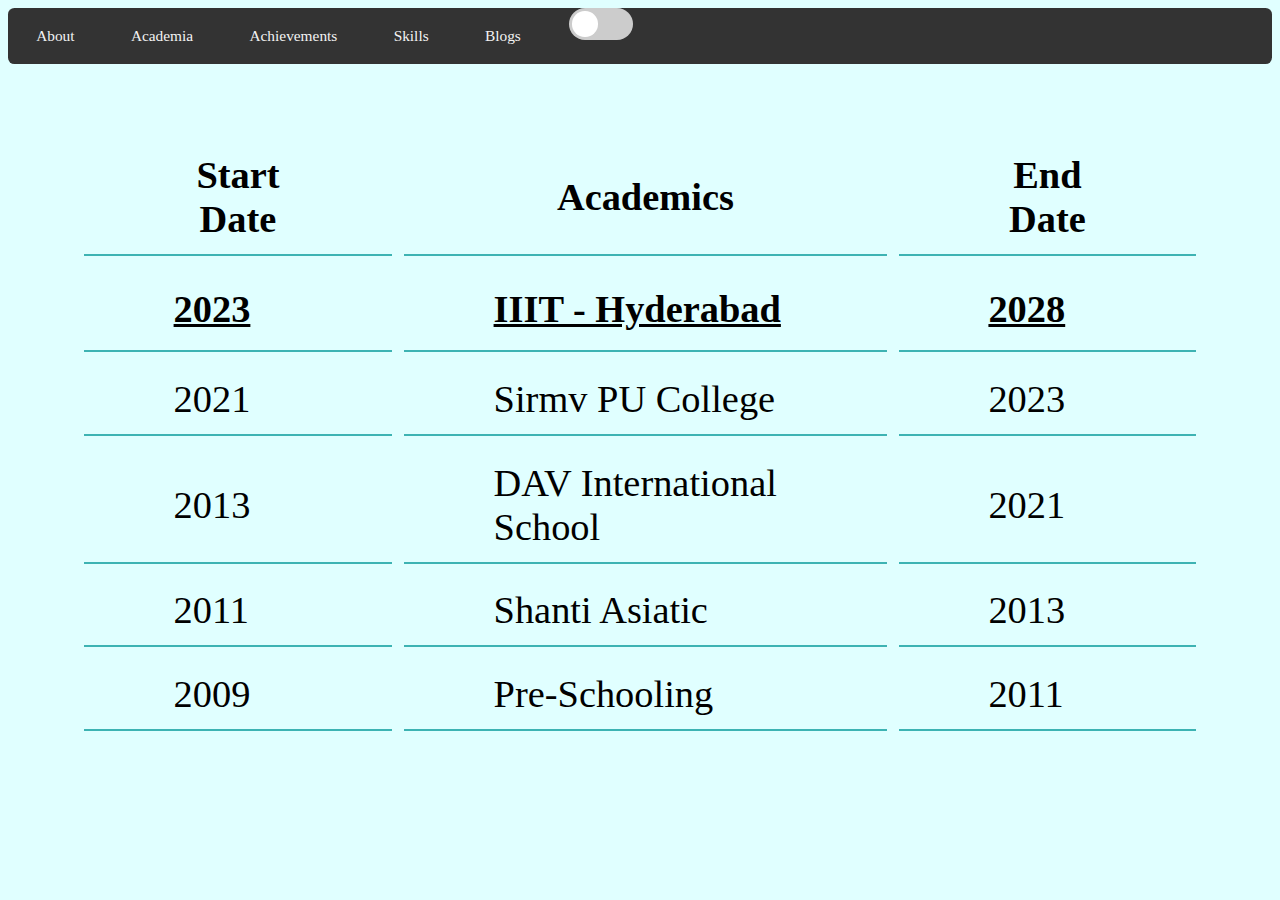
<file: academia.html>
<!DOCTYPE html>

<html>
  <link rel="stylesheet" type="text/css" href="main.css">
  <style>
    #acadtable {
        padding: 5vw;
        display: flex;
        justify-content: center;
        font-size: 3vw;
        border-spacing: 1vw; /* Set the column gap here */
    }
    #acadtable td, th {
        border-bottom: 0.2vw solid rgb(61, 179, 179);
        padding-left: 7vw;
        padding-right: 7vw;
        padding-top: 1vw;   
        padding-bottom: 1vw;
        transition: 500ms;
    }
    #acadtable td:hover {
        padding-top: 3vw;
        padding-bottom: 3vw;
    }
    #current {
        font-weight: bold;
        text-decoration: underline;
    }
    #acadtable #current #hd {
        padding-top: 1.5vw;
        padding-bottom: 1.5vw;
    }
  </style>
  <head>
  <title>Academia</title>
</head>
<body>
  <div id="navbar-placeholder"></div>
    <script src="navbar.js"></script>
 <table id="acadtable">
    <tr>
        <th>Start Date</th><th>Academics</th><th>End Date</th>
    </tr>
    <tr id="current">
        <td id="hd">2023</td><td>IIIT - Hyderabad</td><td>2028</td>
    </tr>
    <tr>
        <td>2021</td><td>Sirmv PU College</td><td>2023</td>
    </tr>  
    <tr>
        <td>2013</td><td>DAV International School</td><td>2021</td>
    </tr>
    <tr>
        <td>2011</td><td>Shanti Asiatic</td><td>2013</td>
    </tr>
    <tr>
        <td>2009</td><td>Pre-Schooling</td><td>2011</td>
    </tr>
 </table>
</body>
</html>
</file>
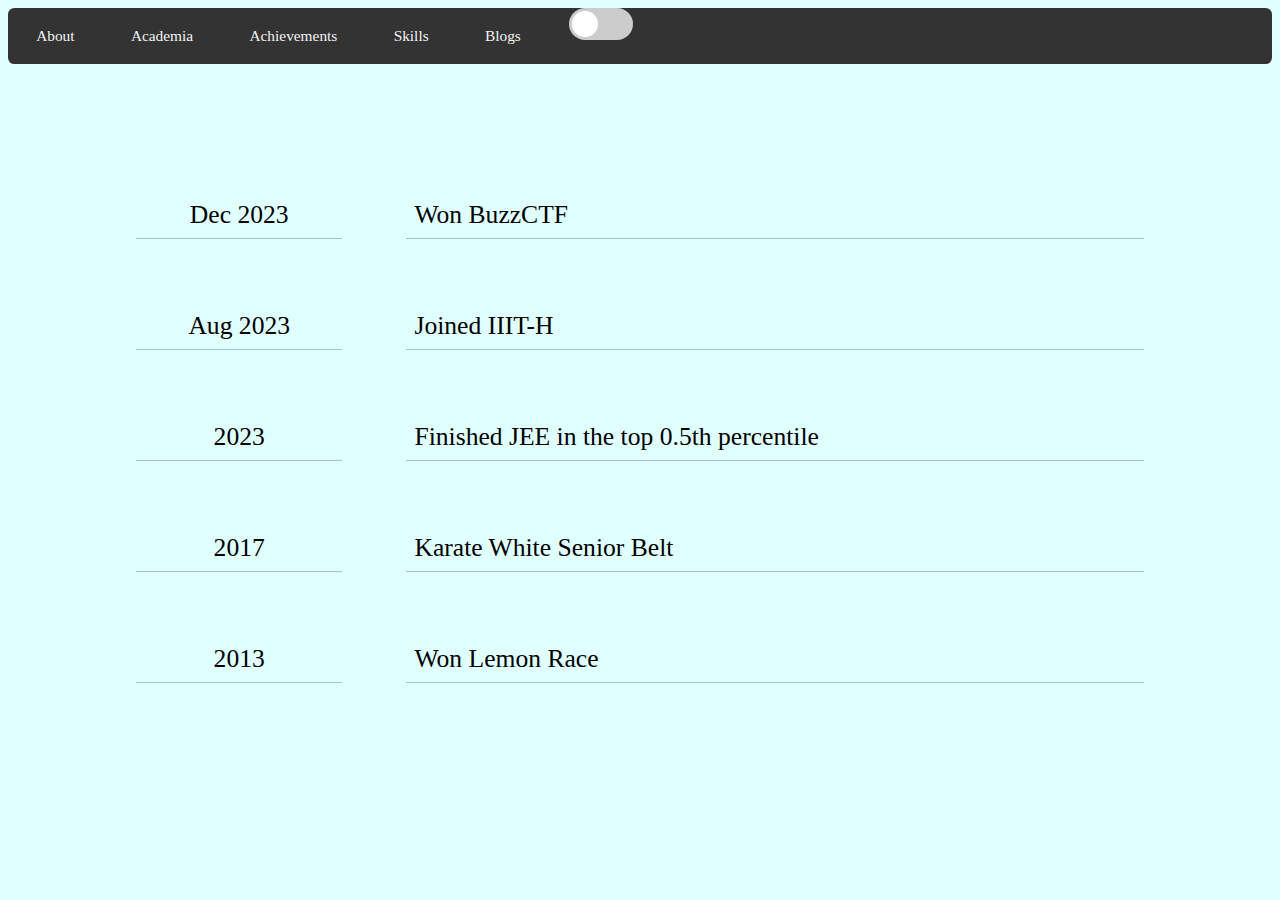
<file: achievements.html>
<!DOCTYPE html>
<html>
  <link rel="stylesheet" type="text/css" href="main.css">
  <head>
  <title>Achievements</title>
</head>
<style>
    #achievements {
      padding: 5vw;
      width: 100%;
      border-spacing: 5vw;
      font-size: 2vw;
    }

    #achievements th {
      background-color: #f2f2f2;
      color: #333;
      font-weight: bold;
      padding: 12px;
      text-align: left;
    }

    #achievements td {
      border-bottom: 1px solid #a5bcee;
      padding: 8px;
    }
    #achievements tr td:first-child {
        text-align: center;
    }
  </style>
<body>
  <div id="navbar-placeholder"></div>
    <script src="navbar.js"></script>
    <table id="achievements">
        <tr><td>Dec 2023</td><td>Won BuzzCTF  </td></tr>
        <tr><td>Aug 2023</td><td>Joined IIIT-H</td></tr>
        <tr><td>2023</td><td>Finished JEE in the top 0.5th percentile</td></tr>
        <tr><td>2017</td><td>Karate White Senior Belt</td></tr>
        <tr><td>2013</td><td>Won Lemon Race</td></tr>
    </table>
</body>
</html>
</file>
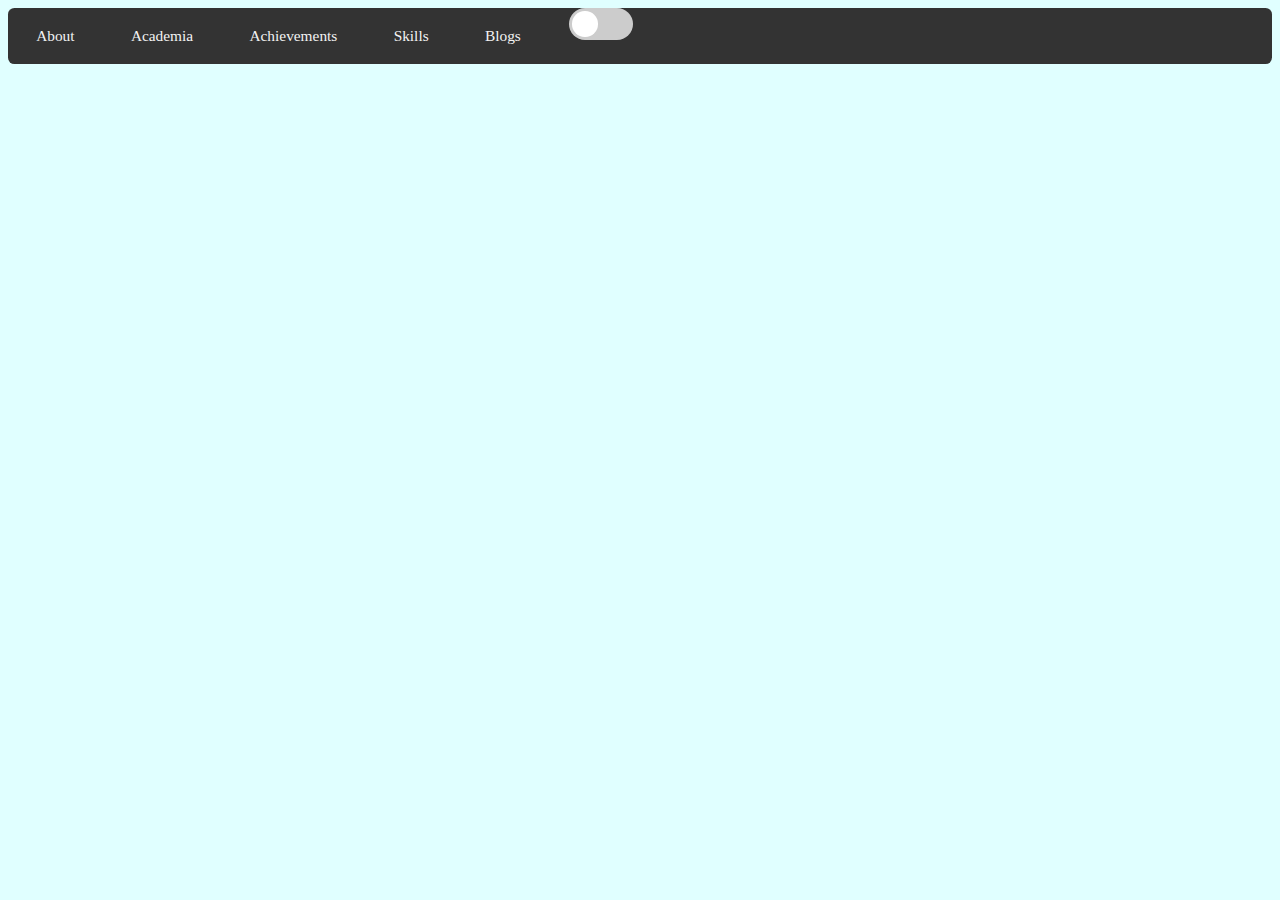
<file: blog.html>
<!DOCTYPE html>
<html>
  <link rel="stylesheet" type="text/css" href="main.css">
  <head>
  <title>Blogs@ad1tya2</title>
</head>
<style>
    #mtitle {
        font-size: 4vw;
        padding: 2vw;
    }
    #mdate {
        justify-self: right;
        font-size: 2vw;
        padding: 2vw;
    }
    #mdesc {
        font-size: 2vw;
        padding: 1vw;
    }
    #mainblog {
        padding: 5vw;
        display: flexbox;
        justify-content: center;
        flex-wrap: wrap;
        flex-direction: row;
    }
    #blogcard {
        /* display: flexbox; */
        padding: 2vw;
        border-radius: 3vw;
        border: 0.2vw solid rgb(86, 186, 186);
        box-shadow: 3vw 3vw 2vw  rgb(43, 86, 86);
        margin: 2vw;
        transition: 500ms;
        margin-bottom: 7vw;
    }
    .title {
        font-size: 6vw;
        padding: 2vw;
    }
    .date {
        justify-self: right;
        font-size: 2vw;
        padding: 2vw;
    }
    .description {
        display: none;    
    }
    #contenttitle {
        font-size: 3vw;
        text-decoration: underline;
        padding: 2vw;
    }
    #soloblog {
        padding: 5vw;
    }
    #intro {
        font-size: 1.5vw;
        padding-left: 3.5vw;
    }
    #main{
        display: flexbox;
        font-size: 2vw;
        padding: 2vw;

    }
    a {
        text-decoration: underline;
        color: rgb(59, 122, 113);
    }
    #blogcard:hover {
        box-shadow: 5vw 5vw 5vw 1vw rgb(58, 101, 101) ;
        background-color: rgb(86, 186, 186);
    }
    #commsection img{
        max-width: 2vw;
    }
    #commsection {
        font-size: 1.3vw;
    }
    #addcomment form button{
        padding: 2vw;
        font-size: 3vw;
        border:0.5vw solid rgb(58, 101, 101);
        border-radius: 0.3vw; 
    }
    #addcomment form input{
        padding: 2vw;
        height: 1vw;
        width: 40vw;
        font-size: 3vw;
    }
    #comment {
        padding: 2vw;
    }
</style>
<body>
  <div id="navbar-placeholder"></div>
    <script src="navbar.js"></script>
    <script>

      // add in order of latest
      const blogs = ["linefollowerv1", "cars3"];
      
      
      let str = window.location.hash;
      let val,name; //globals
      function getLikeImg(liked){
            if(liked){
                return "./resources/heart.png";
            } else {
                return "./resources/likegrey.png";
            }
        }
      const toggleLike = function (index=-1){
            if(index==-1)
            {   
                if(val.isliked){
                val.isliked=false;
            val.likes--;
            } else {
                val.isliked=true;
                val.likes++;    
            }
                // document.getElementById("toggleLike:-1").src = getLikeImg(val.isliked);
            } else {
                if(val.comments[index].isliked){
                val.comments[index].isliked=false;
                val.comments[index].likes--;
            } else {
                val.comments[index].isliked=true;
                val.comments[index].likes++;
            }
                // document.getElementById("toggleLike:"+index).src = getLikeImg(val.comments[index].isliked);
            }
            localStorage.setItem('blog:'+name, JSON.stringify(val));
            repaintcomms();
    }

    function repaintcomms(){
        genBlogComments(name).then((data) => {
            document.getElementById('commsection').innerHTML = data;
        });
    }
    function addcomment(){
        val.comments.push({comment: document.getElementsByName('content')[0].value, likes: 0, isliked: false});
        localStorage.setItem('blog:'+name, JSON.stringify(val));
        repaintcomms();
    }
      async function genBlogComments(str){
        name = str;
        const defaultData = {
            likes: 50,
            isliked:false,
            comments: [{
                comment: "This is a great blog!",
                likes: 10,
                isliked: false
            },
            {
                comment: "Damn",
                likes: 3,
                isliked: false
            }
        ]
        }
        val = localStorage.getItem('blog:'+name);
        if(!val){
            val = defaultData;
        } else 
        val = JSON.parse(val);
        let likes = val.likes;
        let i=0;
        let comments = val.comments.map((comment) => {
            let div = document.createElement('div');
            div.id="comment";
            div.innerHTML = `<div>Comment: ${comment.comment}</div><div>Likes: ${comment.likes}</div> 
            <div><img src="${getLikeImg(comment.isliked)}" id="toggleLike:${i}" onclick="toggleLike(${i});"/></div>
            `;
            i++;
            console.log(div.outerHTML);
            return div.outerHTML;
        });
        return `
        <div id='commsection'><h2>Post Likes: ${likes} </h2><img style="max-width: 4vw"src="${getLikeImg(val.isliked)}" id="toggleLike:-1" onclick="toggleLike();"/> 
    ` +`<h1>Comments: </h1>`+ comments.join('') + `
    <div id="addcomment"><form onsubmit='addcomment();'>
        <input type="text" name="content" required='true'></input>
        <button type="submit">Add Comment</button>
        </form> </div></div>
    `;
      }

      (async function f() {
        if(str){
        str = str.slice(1);
        let blog = await (await fetch("./blogs/"+str+".html")).text();
        // let doc = document.createElement('div');
        //   doc.innerHTML = blog;
          document.getElementById('soloblog').innerHTML =  blog+ await genBlogComments(str);
          document.title = document.getElementsByClassName('title')[0].innerHTML;
       } else {
        //slightly inefficient but works.
        // max 10 blogs displayed
        for(let i=0;i<blogs.length && i<10;i++)
        {
          let blog = await (await fetch("./blogs/"+blogs[i]+".html")).text();
          let doc = document.createElement('tmp');
            doc.innerHTML = blog;
        //   console.log(doc.getElements('title'));
          let title = doc.getElementsByClassName('title')[0];
            let date = doc.getElementsByClassName('date')[0];
            let description = doc.getElementsByClassName('description')[0];
            let adddiv = document.createElement('div');
            adddiv.id = 'blogcard';
            adddiv.innerHTML = 
            `<a href = '/blog.html#${blogs[i]}' target='_blank'><div id='mtitle'">${title.innerHTML}</div></a> 
            <div id='mdate'>${date.innerHTML}</div>
            <div id='mdesc'>${description.innerHTML}</div>`;
                document.getElementById('mainblog').appendChild(adddiv);
        }
      }
      })();
      
    </script>
    <div id="mainblog"></div>
    <div id="soloblog"></div>
</body>
</html>
</file>
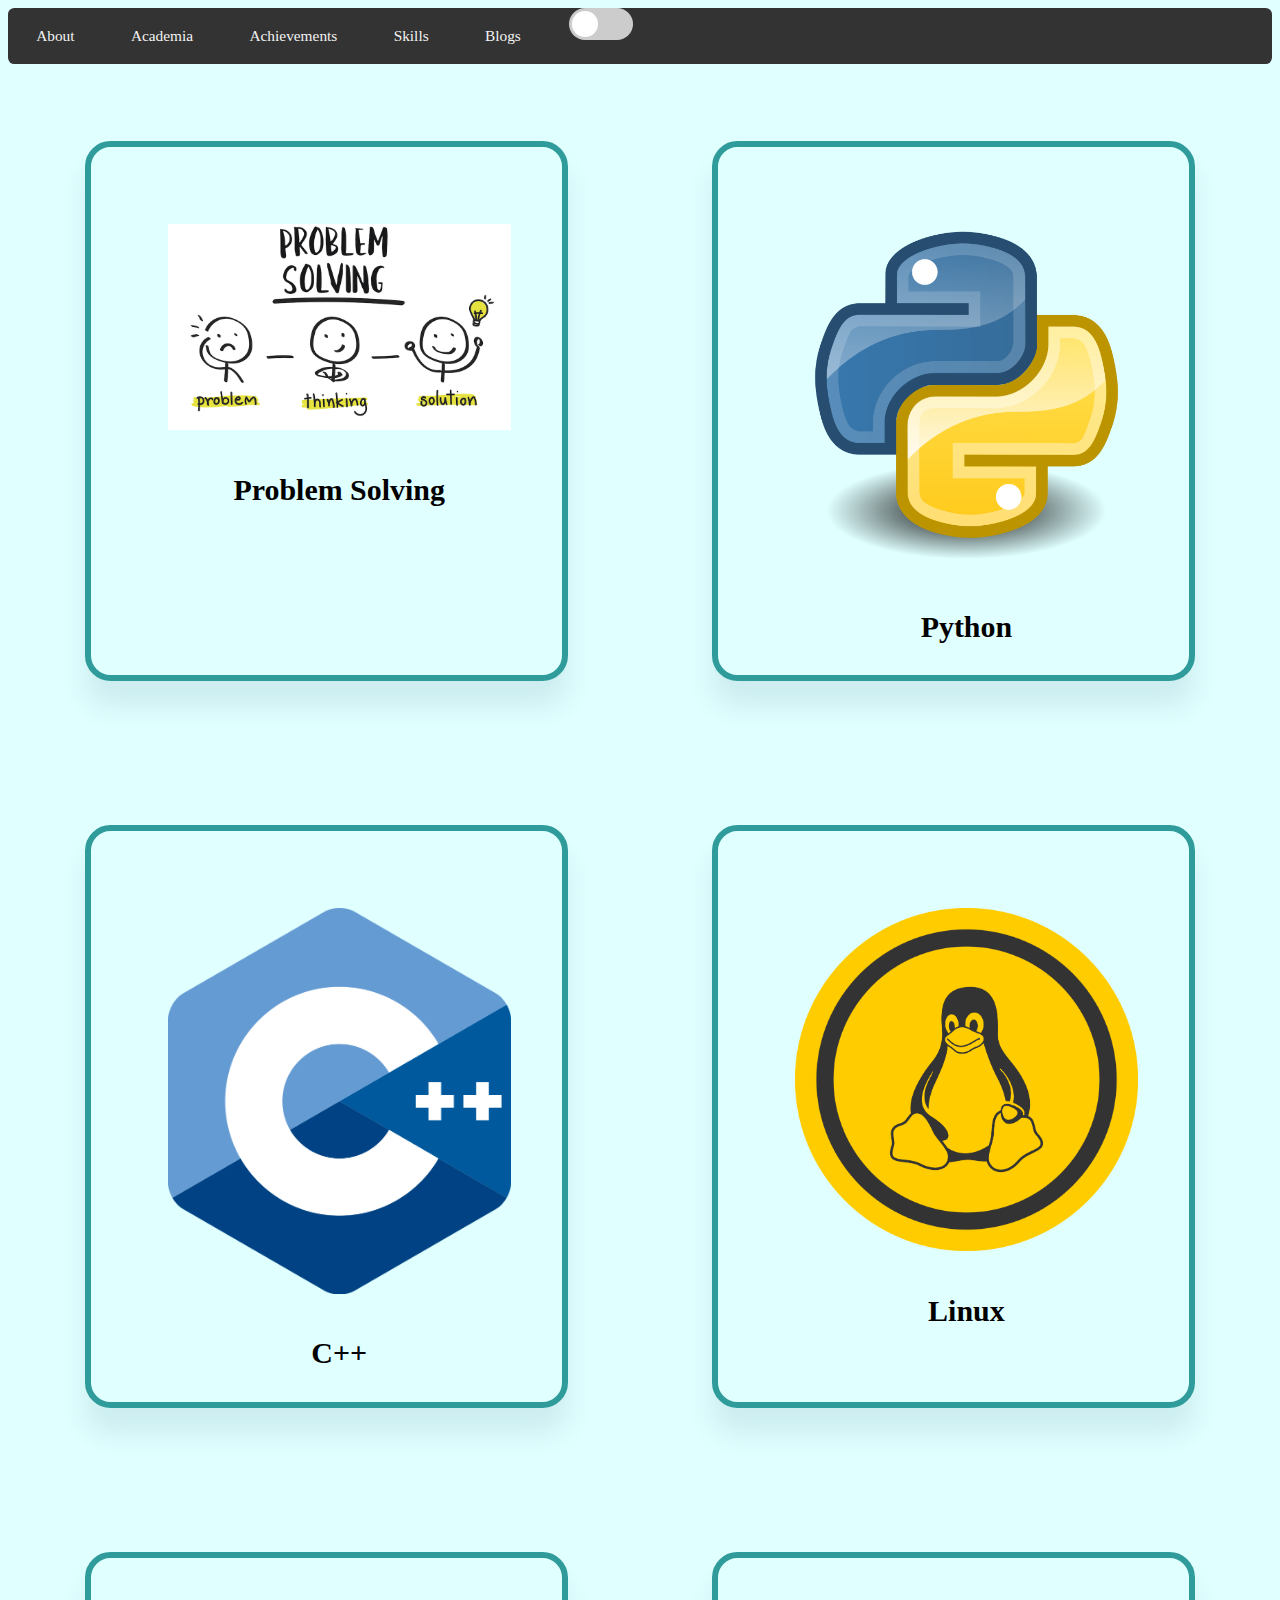
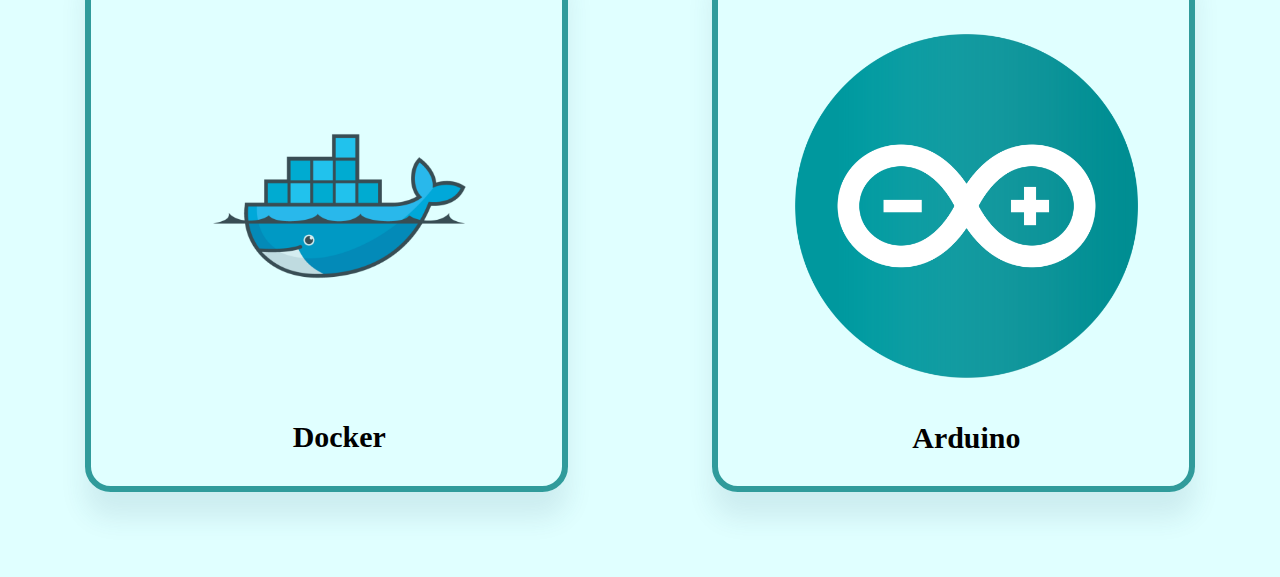
<file: skills.html>
<!DOCTYPE html>
<html>
    <link rel="stylesheet" type="text/css" href="main.css">
    <head>
    <title>Skills</title>
</head>
<body>
    <div id="navbar-placeholder"></div>
        <script src="navbar.js"></script>
                <style>
            .cards {
                display: grid;
                grid-template-columns: repeat(auto-fit, minmax(40vw, 1fr));
                gap: 1rem;
                padding: 1vw;
                overflow-x: auto;
            }

            .skill-card {
                display: flex;
                flex-direction: column;
                flex-wrap: wrap;
                align-items: center;
                padding: 5vw;
                padding-bottom: 0.1vw;
                margin: 5vw;
                border: 0.5vw solid rgb(48, 155, 155);

                border-radius: 2vw;
                box-shadow: 0 2vw 2vw rgba(43, 75, 108, 0.1);
                transition: transform 0.3s ease;
                font-size: 2vw;
            }

            .skill-card:hover {
                transform: scale(1.1);
            }

            .skill-card img {
                padding: 1vw;
                width: 100%;
                height: auto;
            }
    </style>
    <div class="cards">
    <div class="skill-card">
        <img src="resources/psolve.jpeg" alt="Skill 1">
        <h3>Problem Solving</h3>
    </div>

    <div class="skill-card">
        <img src="resources/python.png" alt="Skill 2">
        <h3>Python</h3>
    </div>

    <div class="skill-card">
        <img src="resources/c++.png" alt="Skill 3">
        <h3>C++</h3>
    </div>

    <div class="skill-card">
        <img src="resources/linux.png" alt="Skill 4">
        <h3>Linux</h3>
    </div>

    <div class="skill-card">
        <img src="resources/docker.png" alt="Skill 5">
        <h3>Docker</h3>
    </div>
    
    <div class="skill-card">
        <img src="resources/arduino.png" alt="Skill 6">
        <h3>Arduino</h3>
    </div>

    </div>
    <!-- Add more skill cards as needed -->
</body>
</html>
</file>
<file: main.css>
.nameparent {
    padding-top: 2vw;
    padding: 5vw;
}
.nametitle {
    font-size: 10vw;
}
.subscript {
    font-size: 2vw;
    text-align: right;   
    padding-bottom: 6vw; 
}
.aboutmetitle{
    display: flex;
    justify-content: center;
    font-variant: small-caps;
    font-size: 5vw;
    padding: 5vw;
}
.aboutpara{
    font-size: 2vw;
    padding: 5vw;
    text-align: center;
}

#socials {
    padding-top: 4vw;
    display: flexbox;
    flex-direction: row;
    flex-wrap: wrap;
    align-items: center;
    justify-content: space-between;
    /* margin-left: 10vw; */
    /* margin-right: 10vw;     */
}
#socials a,img{
    align-self: center;
    padding: 4.3vw;
    padding-bottom: 10vw;
    width: 5vw;
} 
#downloadfather {
    display: flex;
    justify-content: center;
    padding: 5vw;
}
#download {
    border-radius: 1vw;
    box-shadow: 0.5vw 0.5vw 0.5vw 0.5vw #28465d;
    padding: 1vw;
    font-size: 4vw;
background-color: rgba(42, 83, 115, 0.507);
}
</file>
